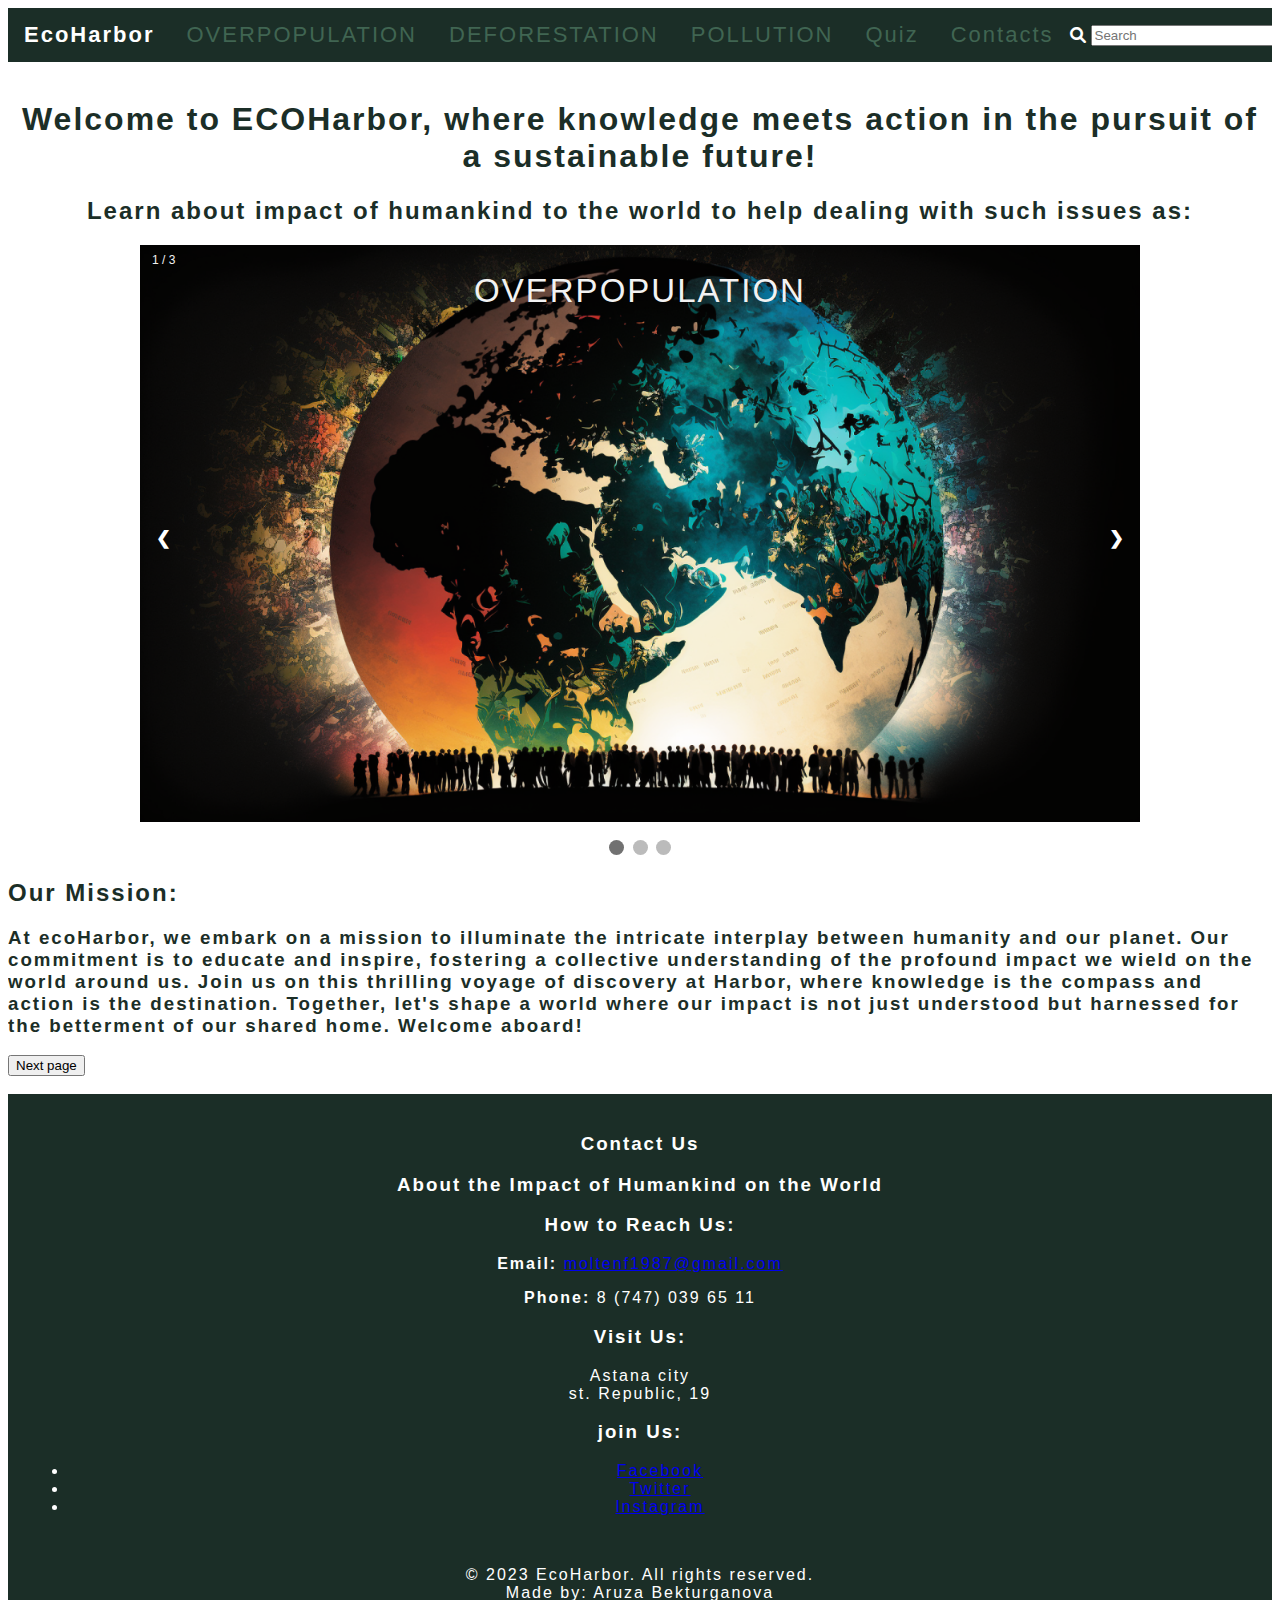
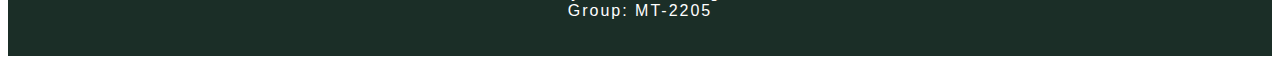
<file: index.html>
<!DOCTYPE html>
<html>
    <head>
        <meta name="viewport" content="width=device-width, initial-scale=1">
        <link rel="stylesheet" href="https://cdnjs.cloudflare.com/ajax/libs/font-awesome/4.7.0/css/font-awesome.min.css">
        <link href="https://fonts.cdnfonts.com/css/faith-hope" rel="stylesheet">
        <link href="https://cdn.jsdelivr.net/npm/bootstrap@5.1.3/dist/css/bootstrap.min.css" rel="stylesheet" integrity="sha384-1BmE4kWBq78iYhFldvKuhfTAU6auU8tT94WrHftjDbrCEXSU1oBoqyl2QvZ6jIW3" crossorigin="anonymous">
        <link rel="icon" href="img/favicon.png" type="image/x-icon">
        <link rel="stylesheet" href="https://cdnjs.cloudflare.com/ajax/libs/font-awesome/6.0.0/css/all.min.css" integrity="sha512-9usAa10IRO0HhonpyAIVpjrylPvoDwiPUiKdWk5t3PyolY1cOd4DSE0Ga+ri4AuTroPR5aQvXU9xC6qOPnzFeg==" crossorigin="anonymous" referrerpolicy="no-referrer" />  
        <link rel="stylesheet" href="style.css">
        <title>ECOHARBOR</title>
      </head>
      
<body style="background-color:white;">
      

    <div class="navbar" id="myNavbar">
        <a href="index.html" class="boldlink">EcoHarbor</a>
        <a href="page1.html" class="highlight-link">OVERPOPULATION</a>
        <a href="page2.html" class="highlight-link">DEFORESTATION</a>
        <a href="page3.html" class="highlight-link">POLLUTION</a>
        <a href="quiz.html" class="highlight-link">Quiz</a>
        <a href="contacts.html" class="highlight-link">Contacts</a>
        <div class="search-bar" ><i class="fas fa-search" style="color: white;"></i>
       <input class="input-text" type="text" name="search-bar" placeholder="Search">
  </div>
      </div>
      <a href="javascript:void(0);" class="icon" onclick="myFunction()">
        <i class="fa fa-bars" style="color: rgb(27, 46, 39);"></i>
      </a>
<br>
<div class="container">
<h1>Welcome to ECOHarbor, where knowledge meets action in the pursuit of a sustainable future!</h1>
<h2 style = "text-align: center;">Learn about impact of humankind to the world to help dealing with such issues as: </h2></div>
<div class="slideshow-container">

    <div class="mySlides" id="ppp">
      <div class="numbertext">1 / 3</div>
      <img src="img/img1.png" style="width:100%">
      <div class="text">OVERPOPULATION</div>
    </div>
    
    <div class="mySlides" id="ppp2">
      <div class="numbertext">2 / 3</div>
      <img src="img/img2.jpg" style="width:100%">
      <div class="text">DEFORESTATION</div>
    </div>
    
    <div class="mySlides" id="ppp3">
      <div class="numbertext">3 / 3</div>
      <img src="img/img3.jpg" style="width:100%">
      <div class="text">POLLUTION</div>
    </div>
    
    <a class="prev" onclick="plusSlides(-1)">❮</a>
    <a class="next" onclick="plusSlides(1)">❯</a>
    
    </div>
    <br>
    
    <div style="text-align:center">
      <span class="dot" onclick="currentSlide(1)"></span> 
      <span class="dot" onclick="currentSlide(2)"></span> 
      <span class="dot" onclick="currentSlide(3)"></span> 
    </div>
    <div class="container">
    <h2>Our Mission:</h2>
<h3> At ecoHarbor, we embark on a mission to illuminate the intricate interplay between humanity and our planet. Our commitment is to educate and inspire, fostering a collective understanding of the profound impact we wield on the world around us.
    
    Join us on this thrilling voyage of discovery at Harbor, where knowledge is the compass and action is the destination. Together, let's shape a world where our impact is not just understood but harnessed for the betterment of our shared home. Welcome aboard!</h3>
</div>

<div class="d-flex justify-content-end mx-5">
  <button type="button" class="btn btn-outline-success" onclick="nextPage()">Next page</button>
</div><br>

<div class="footer">
  <div class="row">
    <div class="col-md-3">
      <header>
        <h3 style="color: white;">Contact Us</h3>
        <h3 style="color: white;">About the Impact of Humankind on the World</h3>
      </header>
    </div>
    <div class="col-md-3">
      <section id="contact-info">
        <h3 style="color: white;">How to Reach Us:</h3>
        <p><strong style="color: white;">Email:</strong> <a href="mailto:moltenf1987@gmail.com">moltenf1987@gmail.com</a></p>
        <p><strong style="color: white;">Phone:</strong> <span style="color: white;">8 (747) 039 65 11</span></p>
    </section>
    </div>
    <div class="col-md-3">
      <section id="visit-us">
        <h3 style="color: white;">Visit Us:</h3>
        <p style="color: white;">Astana city<br>st. Republic, 19</p>
      </section>
    </div>
    <div class="col-md-3">
      <section id="connect-with-us">
        <h3 style="color: white;">join Us:</h3>
        <ul>
          <li><a href="https://www.facebook.com/ecoharbor" target="_blank" rel="noopener noreferrer">Facebook</a></li>
          <li><a href="https://twitter.com/ecoharbor" target="_blank" rel="noopener noreferrer">Twitter</a></li>
          <li><a href="https://www.instagram.com/ecoharbor" target="_blank" rel="noopener noreferrer">Instagram</a></li>
        </ul>
      </section>
      <section id="join-us">
      </section>
      </div>
    </div>  <br>
    <p class = "f">&copy; 2023 EcoHarbor. All rights reserved.<br>Made by: Aruza Bekturganova<br>Group: MT-2205</p>

</div>
<script>
  ppp.addEventListener('click', function() {
            window.open('img/img1.png', '_blank');
        });
        ppp2.addEventListener('click', function() {
            window.open('img/img2.jpg', '_blank');
        });
        ppp3.addEventListener('click', function() {
            window.open('img/img3.jpg', '_blank');
        });
    let slideIndex = 1;

    function plusSlides(n) {
        showSlides(slideIndex += n);
    }

    function currentSlide(n) {
        showSlides(slideIndex = n);
    }

    function showSlides(n) {
        let i;
        let slides = document.getElementsByClassName("mySlides");
        let dots = document.getElementsByClassName("dot");
        if (n > slides.length) {slideIndex = 1}    
        if (n < 1) {slideIndex = slides.length}

        for (i = 0; i < slides.length; i++) {
            slides[i].style.display = "none";  
        }

        slides[slideIndex-1].style.display = "block";  

        for (i = 0; i < dots.length; i++) {
            dots[i].className = dots[i].className.replace(" active", "");
        }
        dots[slideIndex-1].className += " active";
    }

    function myFunction() {
      var x = document.getElementById("myNavbar");
      if (x.className === "navbar") {
        x.className += " responsive";
      } else {
        x.className = "navbar";
      }
    }

    window.addEventListener('load', function () {
      showSlides(slideIndex);
    });

    function nextPage() {
    window.location.href = 'page1.html';
  }
</script>
</body>
</html>
</file>
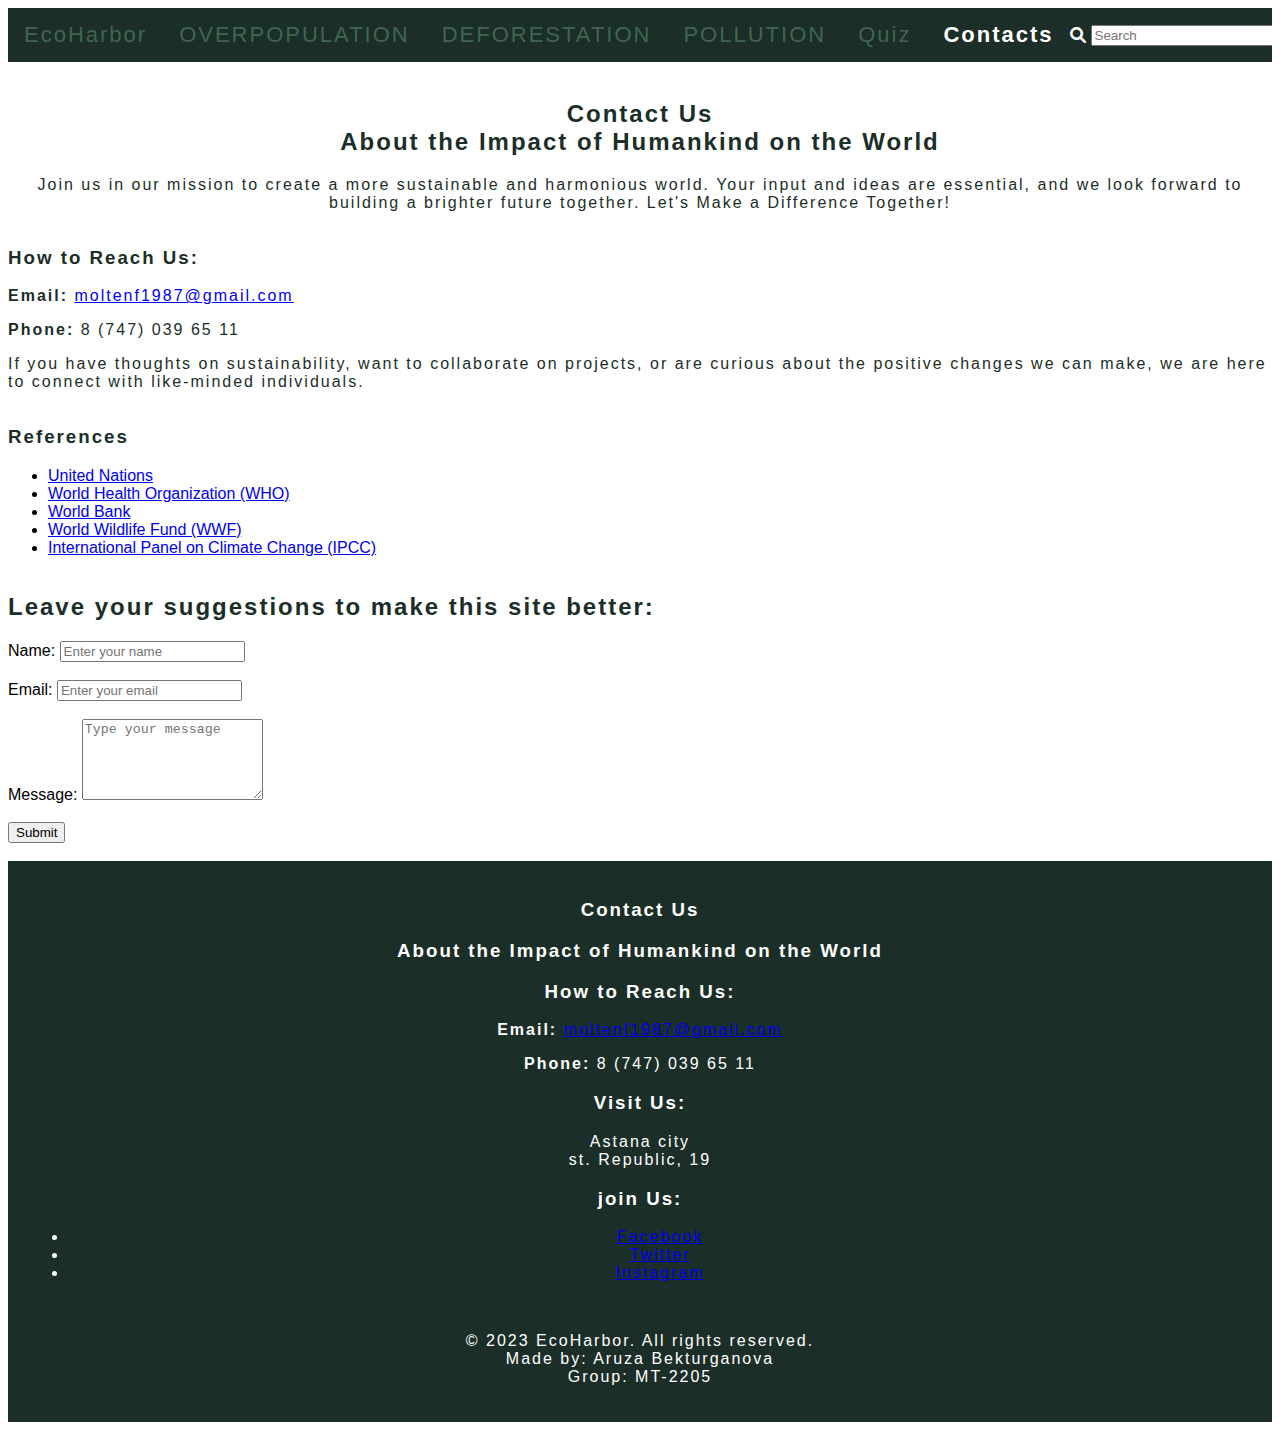
<file: contacts.html>
<!DOCTYPE html>
<html>
<head>
    <meta name="viewport" content="width=device-width, initial-scale=1">
    <link rel="stylesheet" href="https://cdnjs.cloudflare.com/ajax/libs/font-awesome/4.7.0/css/font-awesome.min.css">
    <link href="https://fonts.cdnfonts.com/css/faith-hope" rel="stylesheet">
    <link href="https://cdn.jsdelivr.net/npm/bootstrap@5.1.3/dist/css/bootstrap.min.css" rel="stylesheet" integrity="sha384-1BmE4kWBq78iYhFldvKuhfTAU6auU8tT94WrHftjDbrCEXSU1oBoqyl2QvZ6jIW3" crossorigin="anonymous">
    <link rel="icon" href="img/favicon.png" type="image/x-icon">
    <link rel="stylesheet" href="https://cdnjs.cloudflare.com/ajax/libs/font-awesome/6.0.0/css/all.min.css" integrity="sha512-9usAa10IRO0HhonpyAIVpjrylPvoDwiPUiKdWk5t3PyolY1cOd4DSE0Ga+ri4AuTroPR5aQvXU9xC6qOPnzFeg==" crossorigin="anonymous" referrerpolicy="no-referrer" />  
    <link rel="stylesheet" href="style.css">
    <title>ABOUT</title>
  </head>
<body style="background-color:white;">

    <div class="navbar" id="myNavbar">
        <a href="index.html" class="highlight-link">EcoHarbor</a>
        <a href="page1.html" class="highlight-link">OVERPOPULATION</a>
        <a href="page2.html" class="highlight-link">DEFORESTATION</a>
        <a href="page3.html" class="highlight-link">POLLUTION</a>
        <a href="quiz.html" class="highlight-link">Quiz</a>
        <a href="contacts.html" class="boldlink">Contacts</a>
        <div class="search-bar" ><i class="fas fa-search" style="color: white;"></i>
       <input class="input-text" type="text" name="search-bar" placeholder="Search">
  </div>
      </div>
      <a href="javascript:void(0);" class="icon" onclick="myFunction()">
        <i class="fa fa-bars" style="color: rgb(27, 46, 39);"></i>
      </a><br>
      <div class="container">
      <h2 style = "text-align: center;" id="animated-text">Contact Us<br>About the Impact of Humankind on the World</h2>
        <p style = "text-align: center;">Join us in our mission to create a more sustainable and harmonious world. Your input and ideas are essential, and
            we look forward to building a brighter future together. Let's Make a Difference Together!</p>
    </div></div>
  
    <div class="container">
      <section id="contact-info">
        <h3>How to Reach Us:</h3>
        <p><strong>Email:</strong> <a id="myElement" href="moltenf1987@gmail.com">moltenf1987@gmail.com</a></p>
        <p><strong>Phone:</strong> <span>8 (747) 039 65 11</span></p>
        <p>If you have thoughts on sustainability, want to collaborate on projects, or are curious about the positive
          changes we can make, we are here to connect with like-minded individuals.</p>
      </section>
    </div>
  
    <div class="container">
      <section id="references">
        <h3>References</h3>
        <ul>
          <li><a id="myElement2" href="https://www.un.org/" target="_blank" rel="noopener noreferrer">United Nations</a></li>
          <li><a id="myElement3" href="https://www.who.int/" target="_blank" rel="noopener noreferrer">World Health Organization (WHO)</a></li>
          <li><a id="myElement4" href="https://www.worldbank.org/" target="_blank" rel="noopener noreferrer">World Bank</a></li>
          <li><a id="myElement5" href="https://www.worldwildlife.org/" target="_blank" rel="noopener noreferrer">World Wildlife Fund (WWF)</a></li>
          <li><a id="myElement6" href="https://www.ipcc.ch/" target="_blank" rel="noopener noreferrer">International Panel on Climate Change (IPCC)</a></li>
        </ul>
      </section>
    </div>
<div class="container mt-5">
    <h2>Leave your suggestions to make this site better:</h2>
    <form>
      <div class="form-group">
        <label for="name">Name:</label>
        <input type="text" class="form-control" id="name" placeholder="Enter your name" required>
      </div><br>
      <div class="form-group">
        <label for="email">Email:</label>
        <input type="email" class="form-control" id="email" placeholder="Enter your email" required>
      </div><br>
      <div class="form-group">
        <label for="message">Message:</label>
        <textarea class="form-control" id="message" rows="5" placeholder="Type your message" required></textarea>
      </div><br>
      <button type="submit" class="btn btn-primary">Submit</button>
    </form>
  </div><br>
  
  <script src="https://code.jquery.com/jquery-3.2.1.slim.min.js"></script>
  <script src="https://cdnjs.cloudflare.com/ajax/libs/popper.js/1.12.9/umd/popper.min.js"></script>
  <script src="https://maxcdn.bootstrapcdn.com/bootstrap/4.0.0/js/bootstrap.min.js"></script>
  
  <div class="footer">
    <div class="row">
      <div class="col-md-3">
        <header>
          <h3 style="color: white;">Contact Us</h3>
          <h3 style="color: white;">About the Impact of Humankind on the World</h3>
        </header>
      </div>
      <div class="col-md-3">
        <section id="contact-info">
          <h3 style="color: white;">How to Reach Us:</h3>
          <p><strong style="color: white;">Email:</strong> <a href="mailto:moltenf1987@gmail.com">moltenf1987@gmail.com</a></p>
          <p><strong style="color: white;">Phone:</strong> <span style="color: white;">8 (747) 039 65 11</span></p>
      </section>
      </div>
      <div class="col-md-3">
        <section id="visit-us">
          <h3 style="color: white;">Visit Us:</h3>
          <p style="color: white;">Astana city<br>st. Republic, 19</p>        </section>
      </div>
      <div class="col-md-3">
        <section id="connect-with-us">
          <h3 style="color: white;">join Us:</h3>
          <ul>
            <li><a href="https://www.facebook.com/ecoharbor" target="_blank" rel="noopener noreferrer">Facebook</a></li>
            <li><a href="https://twitter.com/ecoharbor" target="_blank" rel="noopener noreferrer">Twitter</a></li>
            <li><a href="https://www.instagram.com/ecoharbor" target="_blank" rel="noopener noreferrer">Instagram</a></li>
          </ul>
        </section>
        <section id="join-us">
        </section>
        </div>
      </div>  <br>
      <p class = "f">&copy; 2023 EcoHarbor. All rights reserved.<br>Made by: Aruza Bekturganova<br>Group: MT-2205</p>
  
  </div>
  <script>
    myElement.addEventListener('mouseover', function() {
            myElement.style.backgroundColor = 'lightgreen';
        });
        myElement.addEventListener('mouseout', function() {
            myElement.style.backgroundColor = 'white';
        });
        myElement2.addEventListener('mouseover', function() {
            myElement2.style.backgroundColor = 'lightgreen';
        });
        myElement2.addEventListener('mouseout', function() {
            myElement2.style.backgroundColor = 'white';
        });
        myElement3.addEventListener('mouseover', function() {
            myElement3.style.backgroundColor = 'lightgreen';
        });
        myElement3.addEventListener('mouseout', function() {
            myElement3.style.backgroundColor = 'white';
        });
        myElement4.addEventListener('mouseover', function() {
            myElement4.style.backgroundColor = 'lightgreen';
        });
        myElement4.addEventListener('mouseout', function() {
            myElement4.style.backgroundColor = 'white';
        });
        myElement5.addEventListener('mouseover', function() {
            myElement5.style.backgroundColor = 'lightgreen';
        });
        myElement5.addEventListener('mouseout', function() {
            myElement5.style.backgroundColor = 'white';
        });
        myElement6.addEventListener('mouseover', function() {
            myElement6.style.backgroundColor = 'lightgreen';
        });
        myElement6.addEventListener('mouseout', function() {
            myElement6.style.backgroundColor = 'white';
        });

  document.addEventListener("DOMContentLoaded", function() {
    var animatedText = document.getElementById("animated-text");

    function startAnimation() {
      animatedText.classList.add("jumpy");
    }

    setTimeout(startAnimation, 1000);
  });
  function myFunction() {
    var x = document.getElementById("myNavbar");
    if (x.className === "navbar") {
        x.className += " responsive";
        console.log("Responsive class added");
    } else {
        x.className = "navbar";
        console.log("Responsive class removed");
    }
}</script>
</body>
</html>
</file>
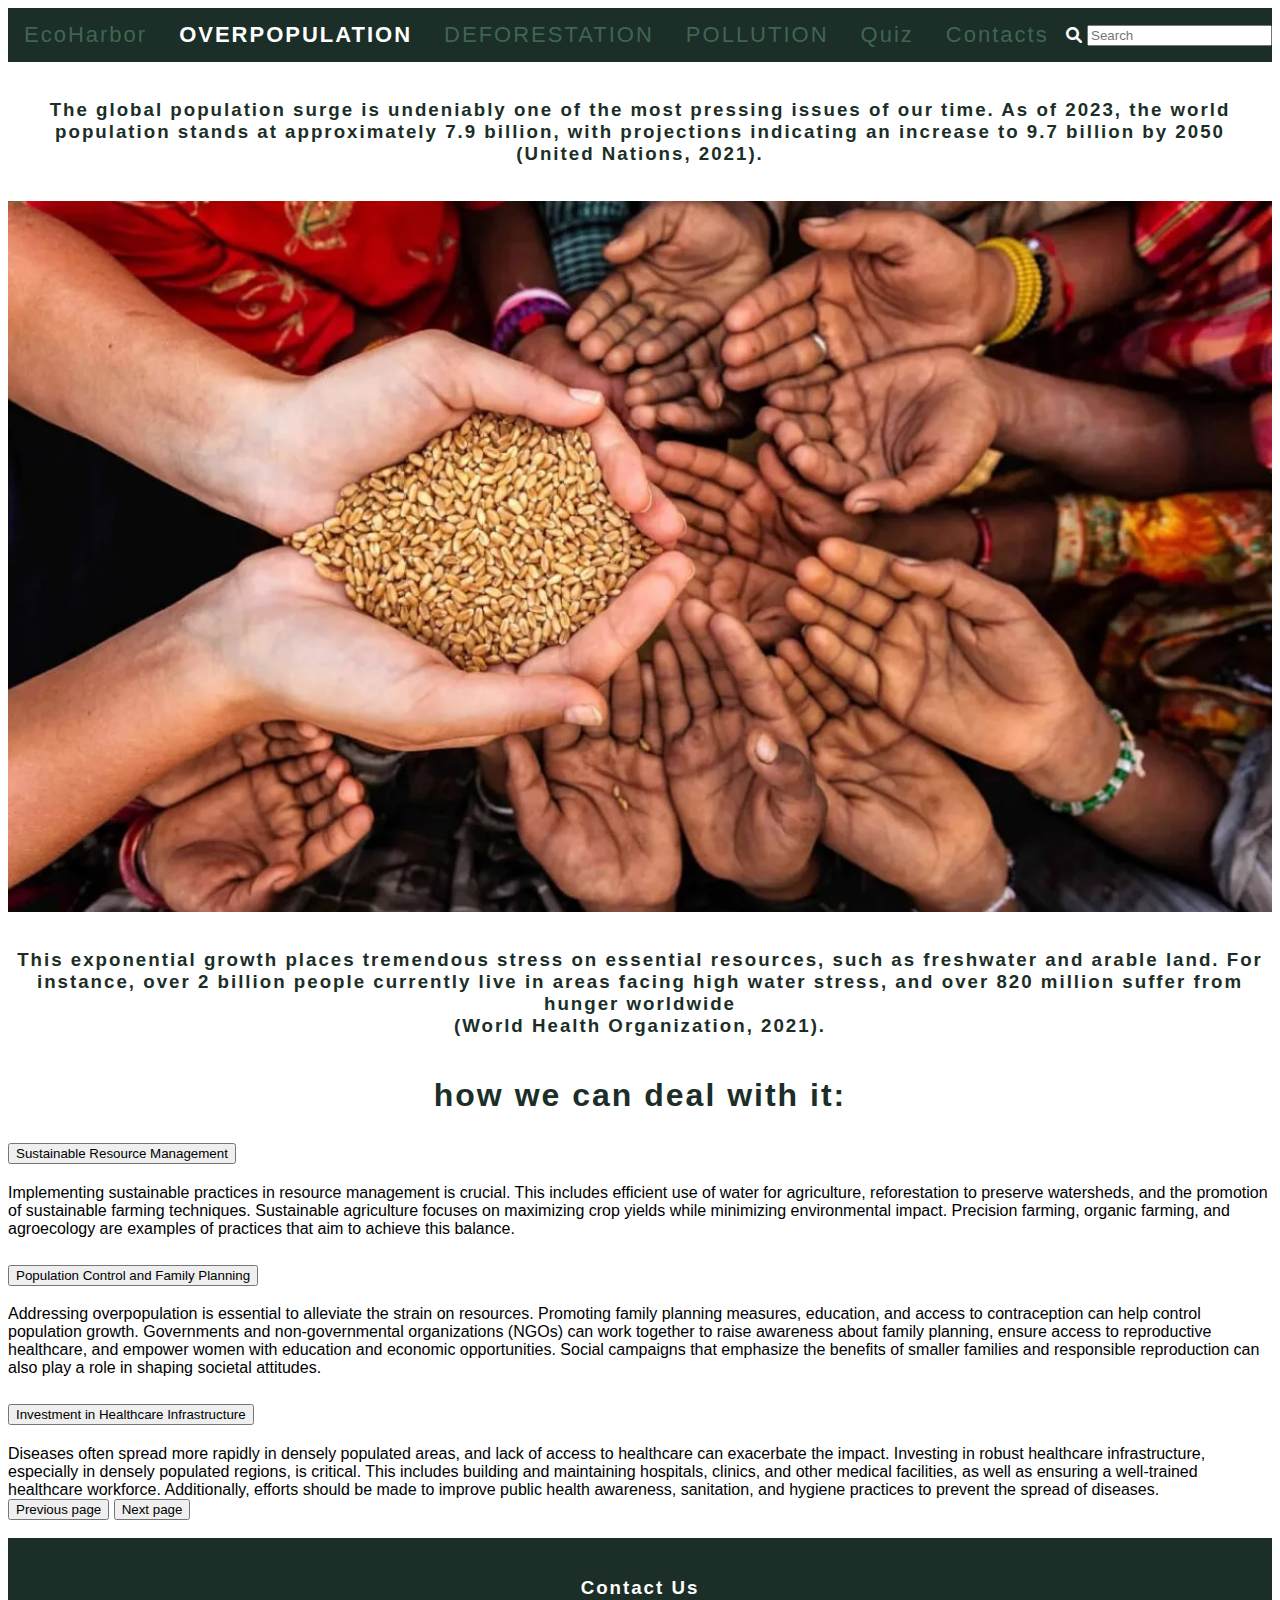
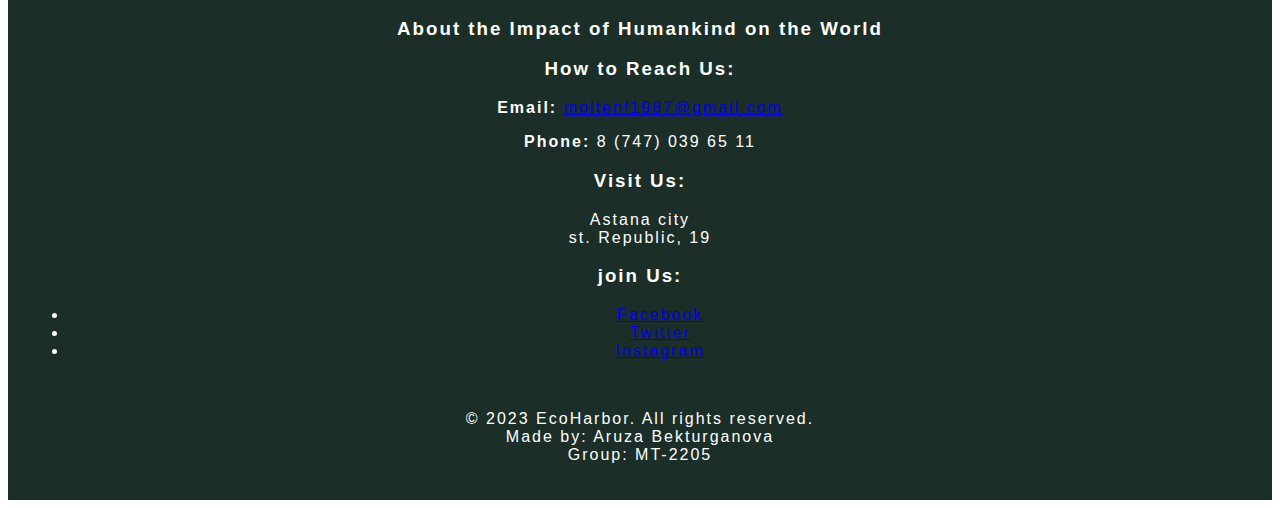
<file: page1.html>
<!DOCTYPE html>
<html>
<head>
    <meta name="viewport" content="width=device-width, initial-scale=1">
    <link rel="stylesheet" href="https://cdnjs.cloudflare.com/ajax/libs/font-awesome/4.7.0/css/font-awesome.min.css">
    <link href="https://fonts.cdnfonts.com/css/faith-hope" rel="stylesheet">
    <link href="https://cdn.jsdelivr.net/npm/bootstrap@5.1.3/dist/css/bootstrap.min.css" rel="stylesheet" integrity="sha384-1BmE4kWBq78iYhFldvKuhfTAU6auU8tT94WrHftjDbrCEXSU1oBoqyl2QvZ6jIW3" crossorigin="anonymous">
    <link rel="icon" href="img/favicon.png" type="image/x-icon">
    <link rel="stylesheet" href="https://cdnjs.cloudflare.com/ajax/libs/font-awesome/6.0.0/css/all.min.css" integrity="sha512-9usAa10IRO0HhonpyAIVpjrylPvoDwiPUiKdWk5t3PyolY1cOd4DSE0Ga+ri4AuTroPR5aQvXU9xC6qOPnzFeg==" crossorigin="anonymous" referrerpolicy="no-referrer" />  
    <link rel="stylesheet" href="style.css">
    <title>OVERPOPULATION</title>
  </head>
<body style="background-color:white;">

    <div class="navbar" id="myNavbar">
        <a href="index.html" class="highlight-link">EcoHarbor</a>
        <a href="page1.html" class="boldlink">OVERPOPULATION</a>
        <a href="page2.html" class="highlight-link">DEFORESTATION</a>
        <a href="page3.html" class="highlight-link">POLLUTION</a>
        <a href="quiz.html" class="highlight-link">Quiz</a>
        <a href="contacts.html" class="highlight-link">Contacts</a>
        <div class="search-bar" ><i class="fas fa-search" style="color: white;"></i>
       <input class="input-text" type="text" name="search-bar" placeholder="Search">
  </div>
      </div>
      <a href="javascript:void(0);" class="icon" onclick="myFunction()">
        <i class="fa fa-bars" style="color: rgb(27, 46, 39);"></i>
      </a>
<br>
      <div class = "container"><h3 style = "text-align: center;">The global population surge is undeniably one of the most pressing issues of our time. As of 2023, the world population stands at approximately 7.9 billion, with projections indicating an increase to 9.7 billion by 2050<br>(United Nations, 2021).</h3>
        <br><img src = "img/hunger.jpg"><br>
    <h3 style = "text-align: center;">This exponential growth places tremendous stress on essential resources, such as freshwater and arable land. For instance, over 2 billion people currently live in areas facing high water stress, and over 820 million suffer from hunger worldwide<br>(World Health Organization, 2021).<br></h3>
    </div>

    <h1 style = "text-align: center;">how we can deal with it:</h1>
    <div class="accordion" id="accordionExample">

      <div class="accordion-item">
        <h2 class="accordion-header" id="headingOne">
          <button class="accordion-button" type="button" data-bs-toggle="collapse" data-bs-target="#collapseOne" aria-expanded="true" aria-controls="collapseOne">
            Sustainable Resource Management
          </button>
        </h2>
        <div id="collapseOne" class="accordion-collapse collapse show" aria-labelledby="headingOne" data-bs-parent="#accordionExample">
          <div class="accordion-body">
            Implementing sustainable practices in resource management is crucial. This includes efficient use of water for agriculture, reforestation to preserve watersheds, and the promotion of sustainable farming techniques. Sustainable agriculture focuses on maximizing crop yields while minimizing environmental impact. Precision farming, organic farming, and agroecology are examples of practices that aim to achieve this balance.
          </div>
        </div>
      </div>
    
      <div class="accordion-item">
        <h2 class="accordion-header" id="headingTwo">
          <button class="accordion-button collapsed" type="button" data-bs-toggle="collapse" data-bs-target="#collapseTwo" aria-expanded="false" aria-controls="collapseTwo">
            Population Control and Family Planning
          </button>
        </h2>
        <div id="collapseTwo" class="accordion-collapse collapse" aria-labelledby="headingTwo" data-bs-parent="#accordionExample">
          <div class="accordion-body">
            Addressing overpopulation is essential to alleviate the strain on resources. Promoting family planning measures, education, and access to contraception can help control population growth. Governments and non-governmental organizations (NGOs) can work together to raise awareness about family planning, ensure access to reproductive healthcare, and empower women with education and economic opportunities. Social campaigns that emphasize the benefits of smaller families and responsible reproduction can also play a role in shaping societal attitudes.
          </div>
        </div>
      </div>
    
      <div class="accordion-item">
        <h2 class="accordion-header" id="headingThree">
          <button class="accordion-button collapsed" type="button" data-bs-toggle="collapse" data-bs-target="#collapseThree" aria-expanded="false" aria-controls="collapseThree">
            Investment in Healthcare Infrastructure
          </button>
        </h2>
        <div id="collapseThree" class="accordion-collapse collapse" aria-labelledby="headingThree" data-bs-parent="#accordionExample">
          <div class="accordion-body">
            Diseases often spread more rapidly in densely populated areas, and lack of access to healthcare can exacerbate the impact. Investing in robust healthcare infrastructure, especially in densely populated regions, is critical. This includes building and maintaining hospitals, clinics, and other medical facilities, as well as ensuring a well-trained healthcare workforce. Additionally, efforts should be made to improve public health awareness, sanitation, and hygiene practices to prevent the spread of diseases.
          </div>
        </div>
      </div>
    
    </div>
    

    <div class="d-flex justify-content-between mx-5">
      <button type="button" class="btn btn-outline-success" onclick="nextPage()">Previous page</button>
      <button type="button" class="btn btn-outline-success" onclick="prevPage()">Next page</button>
  </div><br>

       <div class="footer">
        <div class="row">
          <div class="col-md-3">
            <header>
              <h3 style="color: white;">Contact Us</h3>
              <h3 style="color: white;">About the Impact of Humankind on the World</h3>
            </header>
          </div>
          <div class="col-md-3">
            <section id="contact-info">
              <h3 style="color: white;">How to Reach Us:</h3>
              <p><strong style="color: white;">Email:</strong> <a href="mailto:moltenf1987@gmail.com">moltenf1987@gmail.com</a></p>
              <p><strong style="color: white;">Phone:</strong> <span style="color: white;">8 (747) 039 65 11</span></p>
          </section>
          </div>
          <div class="col-md-3">
            <section id="visit-us">
              <h3 style="color: white;">Visit Us:</h3>
              <p style="color: white;">Astana city<br>st. Republic, 19</p>
            </section>
          </div>
          <div class="col-md-3">
            <section id="connect-with-us">
              <h3 style="color: white;">join Us:</h3>
              <ul>
                <li><a href="https://www.facebook.com/ecoharbor" target="_blank" rel="noopener noreferrer">Facebook</a></li>
                <li><a href="https://twitter.com/ecoharbor" target="_blank" rel="noopener noreferrer">Twitter</a></li>
                <li><a href="https://www.instagram.com/ecoharbor" target="_blank" rel="noopener noreferrer">Instagram</a></li>
              </ul>
            </section>
            <section id="join-us">
            </section>
            </div>
          </div>  <br>
          <p class = "f">&copy; 2023 EcoHarbor. All rights reserved.<br>Made by: Aruza Bekturganova<br>Group: MT-2205</p>
      
      </div>
      <script src="https://cdn.jsdelivr.net/npm/@popperjs/core@2.10.2/dist/umd/popper.min.js"></script>
<script src="https://cdn.jsdelivr.net/npm/bootstrap@5.0.0/dist/js/bootstrap.min.js"></script>

      <script>function myFunction() {
        var x = document.getElementById("myNavbar");
        if (x.className === "navbar") {
            x.className += " responsive";
            console.log("Responsive class added");
        } else {
            x.className = "navbar";
            console.log("Responsive class removed");
        }
    }
    
  
  function nextPage() {
    window.location.href = 'index.html';
  }
  function prevPage() {
    window.location.href = 'page2.html';
  }
  
</script>
</script>
</body>
</html>
</file>
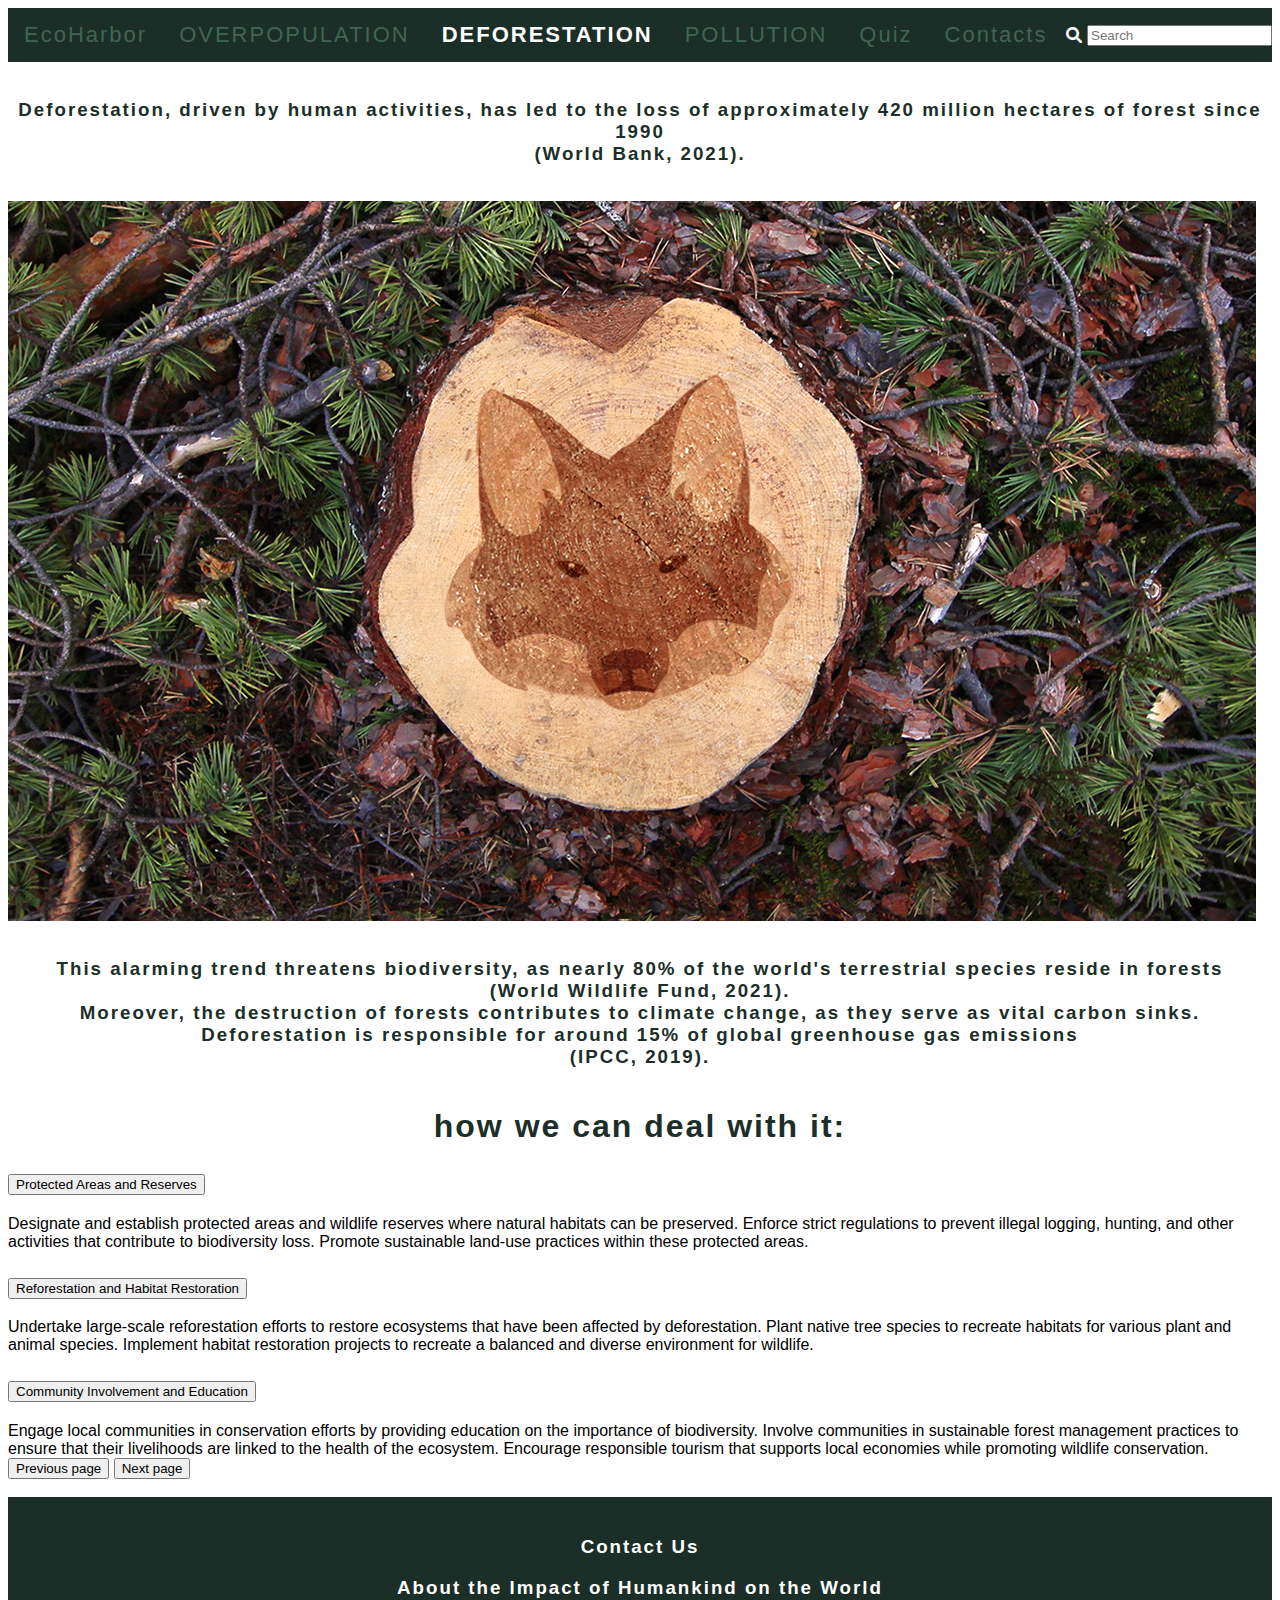
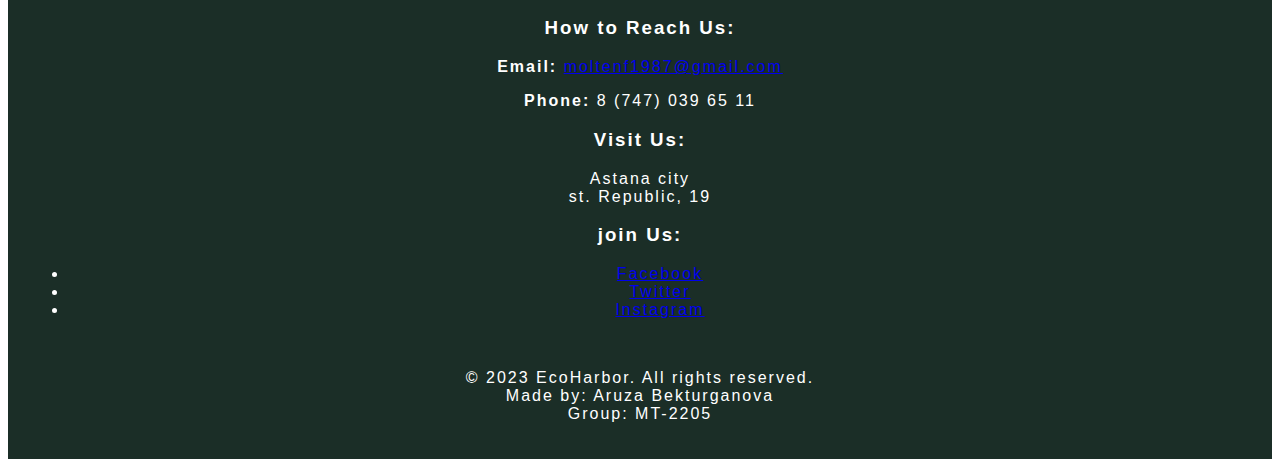
<file: page2.html>
<!DOCTYPE html>
<html>
<head>
    <meta name="viewport" content="width=device-width, initial-scale=1">
    <link rel="stylesheet" href="https://cdnjs.cloudflare.com/ajax/libs/font-awesome/4.7.0/css/font-awesome.min.css">
    <link href="https://fonts.cdnfonts.com/css/faith-hope" rel="stylesheet">
    <link href="https://cdn.jsdelivr.net/npm/bootstrap@5.1.3/dist/css/bootstrap.min.css" rel="stylesheet" integrity="sha384-1BmE4kWBq78iYhFldvKuhfTAU6auU8tT94WrHftjDbrCEXSU1oBoqyl2QvZ6jIW3" crossorigin="anonymous">
    <link rel="icon" href="img/favicon.png" type="image/x-icon">
    <link rel="stylesheet" href="https://cdnjs.cloudflare.com/ajax/libs/font-awesome/6.0.0/css/all.min.css" integrity="sha512-9usAa10IRO0HhonpyAIVpjrylPvoDwiPUiKdWk5t3PyolY1cOd4DSE0Ga+ri4AuTroPR5aQvXU9xC6qOPnzFeg==" crossorigin="anonymous" referrerpolicy="no-referrer" />  
    <link rel="stylesheet" href="style.css">
    <title>DEFORESTATION</title>
  </head>
<body style="background-color:white;">

    <div class="navbar" id="myNavbar">
        <a href="index.html" class="highlight-link">EcoHarbor</a>
        <a href="page1.html" class="highlight-link">OVERPOPULATION</a>
        <a href="page2.html" class="boldlink">DEFORESTATION</a>
        <a href="page3.html" class="highlight-link">POLLUTION</a>
        <a href="quiz.html" class="highlight-link">Quiz</a>
        <a href="contacts.html" class="highlight-link">Contacts</a>
        <div class="search-bar" ><i class="fas fa-search" style="color: white;"></i>
       <input class="input-text" type="text" name="search-bar" placeholder="Search">
  </div>
      </div>
      <a href="javascript:void(0);" class="icon" onclick="myFunction()">
        <i class="fa fa-bars" style="color: rgb(27, 46, 39);"></i>
      </a>

      <br>
<div class = "container"><h3 style = "text-align: center;">Deforestation, driven by human activities, has led to the loss of approximately 420 million hectares of forest since 1990 <br>(World Bank, 2021).</h3>
  <br><img src = "img/forest.png"><br>
<h3 style = "text-align: center;">
    This alarming trend threatens biodiversity, as nearly 80% of the world's terrestrial species reside in forests <br>(World Wildlife Fund, 2021).
    <br>Moreover, the destruction of forests contributes to climate change, as they serve as vital carbon sinks. Deforestation is responsible for around 15% of global greenhouse gas emissions <br>(IPCC, 2019).
    <br></h3></div>
    <h1 style = "text-align: center;">how we can deal with it:</h1>


    <div class="accordion" id="accordionExample">

      <div class="accordion-item">
        <h2 class="accordion-header" id="headingOne">
          <button class="accordion-button" type="button" data-bs-toggle="collapse" data-bs-target="#collapseOne" aria-expanded="true" aria-controls="collapseOne">
            Protected Areas and Reserves
          </button>
        </h2>
        <div id="collapseOne" class="accordion-collapse collapse show" aria-labelledby="headingOne" data-bs-parent="#accordionExample">
          <div class="accordion-body">
            Designate and establish protected areas and wildlife reserves where natural habitats can be preserved. Enforce strict regulations to prevent illegal logging, hunting, and other activities that contribute to biodiversity loss. Promote sustainable land-use practices within these protected areas.
          </div>
        </div>
      </div>
    
      <div class="accordion-item">
        <h2 class="accordion-header" id="headingTwo">
          <button class="accordion-button collapsed" type="button" data-bs-toggle="collapse" data-bs-target="#collapseTwo" aria-expanded="false" aria-controls="collapseTwo">
            Reforestation and Habitat Restoration
          </button>
        </h2>
        <div id="collapseTwo" class="accordion-collapse collapse" aria-labelledby="headingTwo" data-bs-parent="#accordionExample">
          <div class="accordion-body">
            Undertake large-scale reforestation efforts to restore ecosystems that have been affected by deforestation. Plant native tree species to recreate habitats for various plant and animal species. Implement habitat restoration projects to recreate a balanced and diverse environment for wildlife.
          </div>
        </div>
      </div>
    
      <div class="accordion-item">
        <h2 class="accordion-header" id="headingThree">
          <button class="accordion-button collapsed" type="button" data-bs-toggle="collapse" data-bs-target="#collapseThree" aria-expanded="false" aria-controls="collapseThree">
            Community Involvement and Education
          </button>
        </h2>
        <div id="collapseThree" class="accordion-collapse collapse" aria-labelledby="headingThree" data-bs-parent="#accordionExample">
          <div class="accordion-body">
            Engage local communities in conservation efforts by providing education on the importance of biodiversity. Involve communities in sustainable forest management practices to ensure that their livelihoods are linked to the health of the ecosystem. Encourage responsible tourism that supports local economies while promoting wildlife conservation.
          </div>
        </div>
      </div>
    
    </div>
    
    <div class="d-flex justify-content-between mx-5">
      <button type="button" class="btn btn-outline-success" onclick="prevPage()">Previous page</button>
      <button type="button" class="btn btn-outline-success" onclick="nextPage()">Next page</button>
  </div><br>
  

  
    <div class="footer">
        <div class="row">
          <div class="col-md-3">
            <header>
              <h3 style="color: white;">Contact Us</h3>
              <h3 style="color: white;">About the Impact of Humankind on the World</h3>
            </header>
          </div>
          <div class="col-md-3">
            <section id="contact-info">
              <h3 style="color: white;">How to Reach Us:</h3>
              <p><strong style="color: white;">Email:</strong> <a href="mailto:moltenf1987@gmail.com">moltenf1987@gmail.com</a></p>
              <p><strong style="color: white;">Phone:</strong> <span style="color: white;">8 (747) 039 65 11</span></p>
          </section>
          </div>
          <div class="col-md-3">
            <section id="visit-us">
              <h3 style="color: white;">Visit Us:</h3>
              <p style="color: white;">Astana city<br>st. Republic, 19</p>            </section>
          </div>
          <div class="col-md-3">
            <section id="connect-with-us">
              <h3 style="color: white;">join Us:</h3>
              <ul>
                <li><a href="https://www.facebook.com/ecoharbor" target="_blank" rel="noopener noreferrer">Facebook</a></li>
                <li><a href="https://twitter.com/ecoharbor" target="_blank" rel="noopener noreferrer">Twitter</a></li>
                <li><a href="https://www.instagram.com/ecoharbor" target="_blank" rel="noopener noreferrer">Instagram</a></li>
              </ul>
            </section>
            <section id="join-us">
            </section>
            </div>
          </div>  <br>
          <p class = "f">&copy; 2023 EcoHarbor. All rights reserved.<br>Made by: Aruza Bekturganova<br>Group: MT-2205</p>
      
      </div>
      <script src="https://cdn.jsdelivr.net/npm/@popperjs/core@2.10.2/dist/umd/popper.min.js"></script>
      <script src="https://cdn.jsdelivr.net/npm/bootstrap@5.0.0/dist/js/bootstrap.min.js"></script>
      
      <script>function myFunction() {
        var x = document.getElementById("myNavbar");
        if (x.className === "navbar") {
            x.className += " responsive";
            console.log("Responsive class added");
        } else {
            x.className = "navbar";
            console.log("Responsive class removed");
        }
    }
    function nextPage() {
    window.location.href = 'page3.html';
  }
  function prevPage() {
    window.location.href = 'page1.html';
  }
    </script>
</body>
</html>
</file>
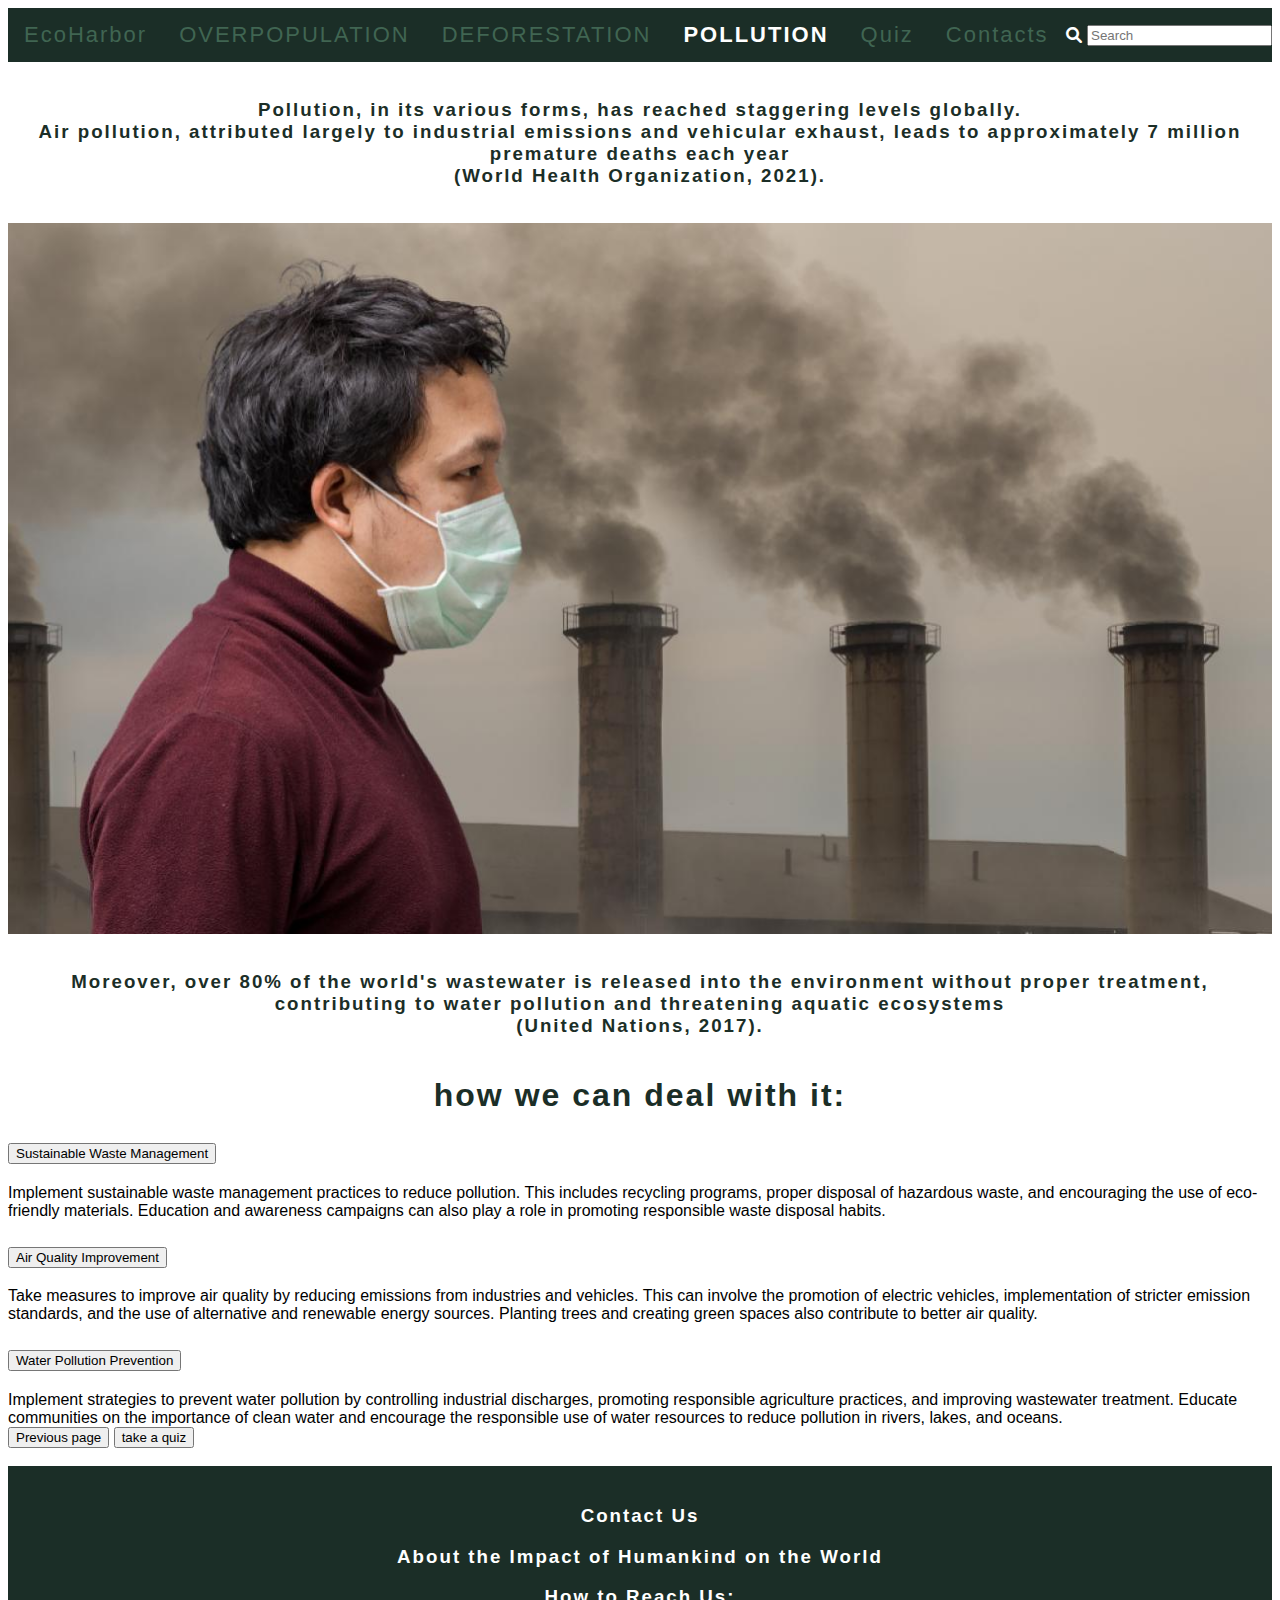
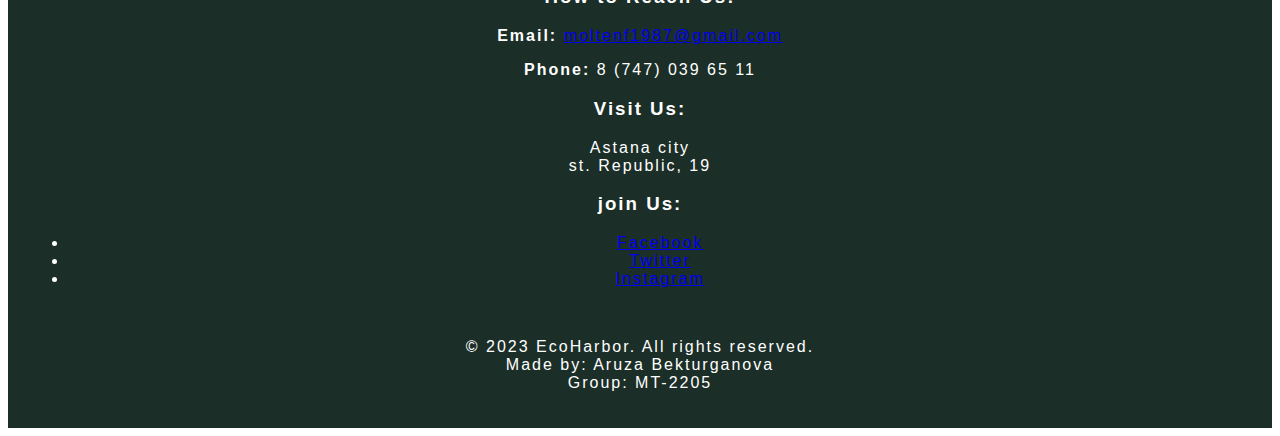
<file: page3.html>
<!DOCTYPE html>
<html>
<head>
    <meta name="viewport" content="width=device-width, initial-scale=1">
    <link rel="stylesheet" href="https://cdnjs.cloudflare.com/ajax/libs/font-awesome/4.7.0/css/font-awesome.min.css">
    <link href="https://fonts.cdnfonts.com/css/faith-hope" rel="stylesheet">
    <link href="https://cdn.jsdelivr.net/npm/bootstrap@5.1.3/dist/css/bootstrap.min.css" rel="stylesheet" integrity="sha384-1BmE4kWBq78iYhFldvKuhfTAU6auU8tT94WrHftjDbrCEXSU1oBoqyl2QvZ6jIW3" crossorigin="anonymous">
    <link rel="icon" href="img/favicon.png" type="image/x-icon">
    <link rel="stylesheet" href="https://cdnjs.cloudflare.com/ajax/libs/font-awesome/6.0.0/css/all.min.css" integrity="sha512-9usAa10IRO0HhonpyAIVpjrylPvoDwiPUiKdWk5t3PyolY1cOd4DSE0Ga+ri4AuTroPR5aQvXU9xC6qOPnzFeg==" crossorigin="anonymous" referrerpolicy="no-referrer" />  
    <link rel="stylesheet" href="style.css">
    <title>POLLUTION</title>
  </head>
<body style="background-color:white;">

    <div class="navbar" id="myNavbar">
        <a href="index.html" class="highlight-link">EcoHarbor</a>
        <a href="page1.html" class="highlight-link">OVERPOPULATION</a>
        <a href="page2.html" class="highlight-link">DEFORESTATION</a>
        <a href="page3.html" class="boldlink">POLLUTION</a>
        <a href="quiz.html" class="highlight-link">Quiz</a>
        <a href="contacts.html" class="highlight-link">Contacts</a>
        <div class="search-bar" ><i class="fas fa-search" style="color: white;"></i>
       <input class="input-text" type="text" name="search-bar" placeholder="Search">
  </div>
      </div>
      <a href="javascript:void(0);" class="icon" onclick="myFunction()">
        <i class="fa fa-bars" style="color: rgb(27, 46, 39);"></i>
      </a>

      <br>
<div class = "container"><h3 style = "text-align: center;">Pollution, in its various forms, has reached staggering levels globally.
    <br>Air pollution, attributed largely to industrial emissions and vehicular exhaust, leads to approximately 7 million premature deaths each year <br>(World Health Organization, 2021).</h3>
    <br><img src = "img/cough.jpg"><br>
    <h3 style = "text-align: center;">Moreover, over 80% of the world's wastewater is released into the environment without proper treatment, contributing to water pollution and threatening aquatic ecosystems <br>(United Nations, 2017).
</h3></div>

<h1 style = "text-align: center;">how we can deal with it:</h1>

<div class="accordion" id="accordionExample">

  <div class="accordion-item">
    <h2 class="accordion-header" id="headingOne">
      <button class="accordion-button" type="button" data-bs-toggle="collapse" data-bs-target="#collapseOne" aria-expanded="true" aria-controls="collapseOne">
        Sustainable Waste Management
      </button>
    </h2>
    <div id="collapseOne" class="accordion-collapse collapse show" aria-labelledby="headingOne" data-bs-parent="#accordionExample">
      <div class="accordion-body">
        Implement sustainable waste management practices to reduce pollution. This includes recycling programs, proper disposal of hazardous waste, and encouraging the use of eco-friendly materials. Education and awareness campaigns can also play a role in promoting responsible waste disposal habits.
      </div>
    </div>
  </div>
  <div class="accordion-item">
    <h2 class="accordion-header" id="headingTwo">
      <button class="accordion-button collapsed" type="button" data-bs-toggle="collapse" data-bs-target="#collapseTwo" aria-expanded="false" aria-controls="collapseTwo">
        Air Quality Improvement
      </button>
    </h2>
    <div id="collapseTwo" class="accordion-collapse collapse" aria-labelledby="headingTwo" data-bs-parent="#accordionExample">
      <div class="accordion-body">
        Take measures to improve air quality by reducing emissions from industries and vehicles. This can involve the promotion of electric vehicles, implementation of stricter emission standards, and the use of alternative and renewable energy sources. Planting trees and creating green spaces also contribute to better air quality.
      </div>
    </div>
  </div>
  <div class="accordion-item">
    <h2 class="accordion-header" id="headingThree">
      <button class="accordion-button collapsed" type="button" data-bs-toggle="collapse" data-bs-target="#collapseThree" aria-expanded="false" aria-controls="collapseThree">
        Water Pollution Prevention
      </button>
    </h2>
    <div id="collapseThree" class="accordion-collapse collapse" aria-labelledby="headingThree" data-bs-parent="#accordionExample">
      <div class="accordion-body">
        Implement strategies to prevent water pollution by controlling industrial discharges, promoting responsible agriculture practices, and improving wastewater treatment. Educate communities on the importance of clean water and encourage the responsible use of water resources to reduce pollution in rivers, lakes, and oceans.
      </div>
    </div>
  </div>

</div>
<div class="d-flex justify-content-between mx-5">
  <button type="button" class="btn btn-outline-success" onclick="prevPage()">Previous page</button>
  <button type="button" class="btn btn-outline-success" onclick="nextPage()">take a quiz</button>
</div><br>

<div class="footer">
    <div class="row">
      <div class="col-md-3">
        <header>
          <h3 style="color: white;">Contact Us</h3>
          <h3 style="color: white;">About the Impact of Humankind on the World</h3>
        </header>
      </div>
      <div class="col-md-3">
        <section id="contact-info">
          <h3 style="color: white;">How to Reach Us:</h3>
          <p><strong style="color: white;">Email:</strong> <a href="mailto:moltenf1987@gmail.com">moltenf1987@gmail.com</a></p>
          <p><strong style="color: white;">Phone:</strong> <span style="color: white;">8 (747) 039 65 11</span></p>
      </section>
      </div>
      <div class="col-md-3">
        <section id="visit-us">
          <h3 style="color: white;">Visit Us:</h3>
          <p style="color: white;">Astana city<br>st. Republic, 19</p>        </section>
      </div>
      <div class="col-md-3">
        <section id="connect-with-us">
          <h3 style="color: white;">join Us:</h3>
          <ul>
            <li><a href="https://www.facebook.com/ecoharbor" target="_blank" rel="noopener noreferrer">Facebook</a></li>
            <li><a href="https://twitter.com/ecoharbor" target="_blank" rel="noopener noreferrer">Twitter</a></li>
            <li><a href="https://www.instagram.com/ecoharbor" target="_blank" rel="noopener noreferrer">Instagram</a></li>
          </ul>
        </section>
        <section id="join-us">
        </section>
        </div>
      </div>  <br>
      <p class = "f">&copy; 2023 EcoHarbor. All rights reserved.<br>Made by: Aruza Bekturganova<br>Group: MT-2205</p>
  
  </div>
  <script src="https://cdn.jsdelivr.net/npm/@popperjs/core@2.10.2/dist/umd/popper.min.js"></script>
  <script src="https://cdn.jsdelivr.net/npm/bootstrap@5.0.0/dist/js/bootstrap.min.js"></script>
  
  <script>function myFunction() {
    var x = document.getElementById("myNavbar");
    if (x.className === "navbar") {
        x.className += " responsive";
        console.log("Responsive class added");
    } else {
        x.className = "navbar";
        console.log("Responsive class removed");
    }
}
function nextPage() {
    window.location.href = 'quiz.html';
  }
  function prevPage() {
    window.location.href = 'page2.html';
  }
</script>
</body>
</html>
</file>
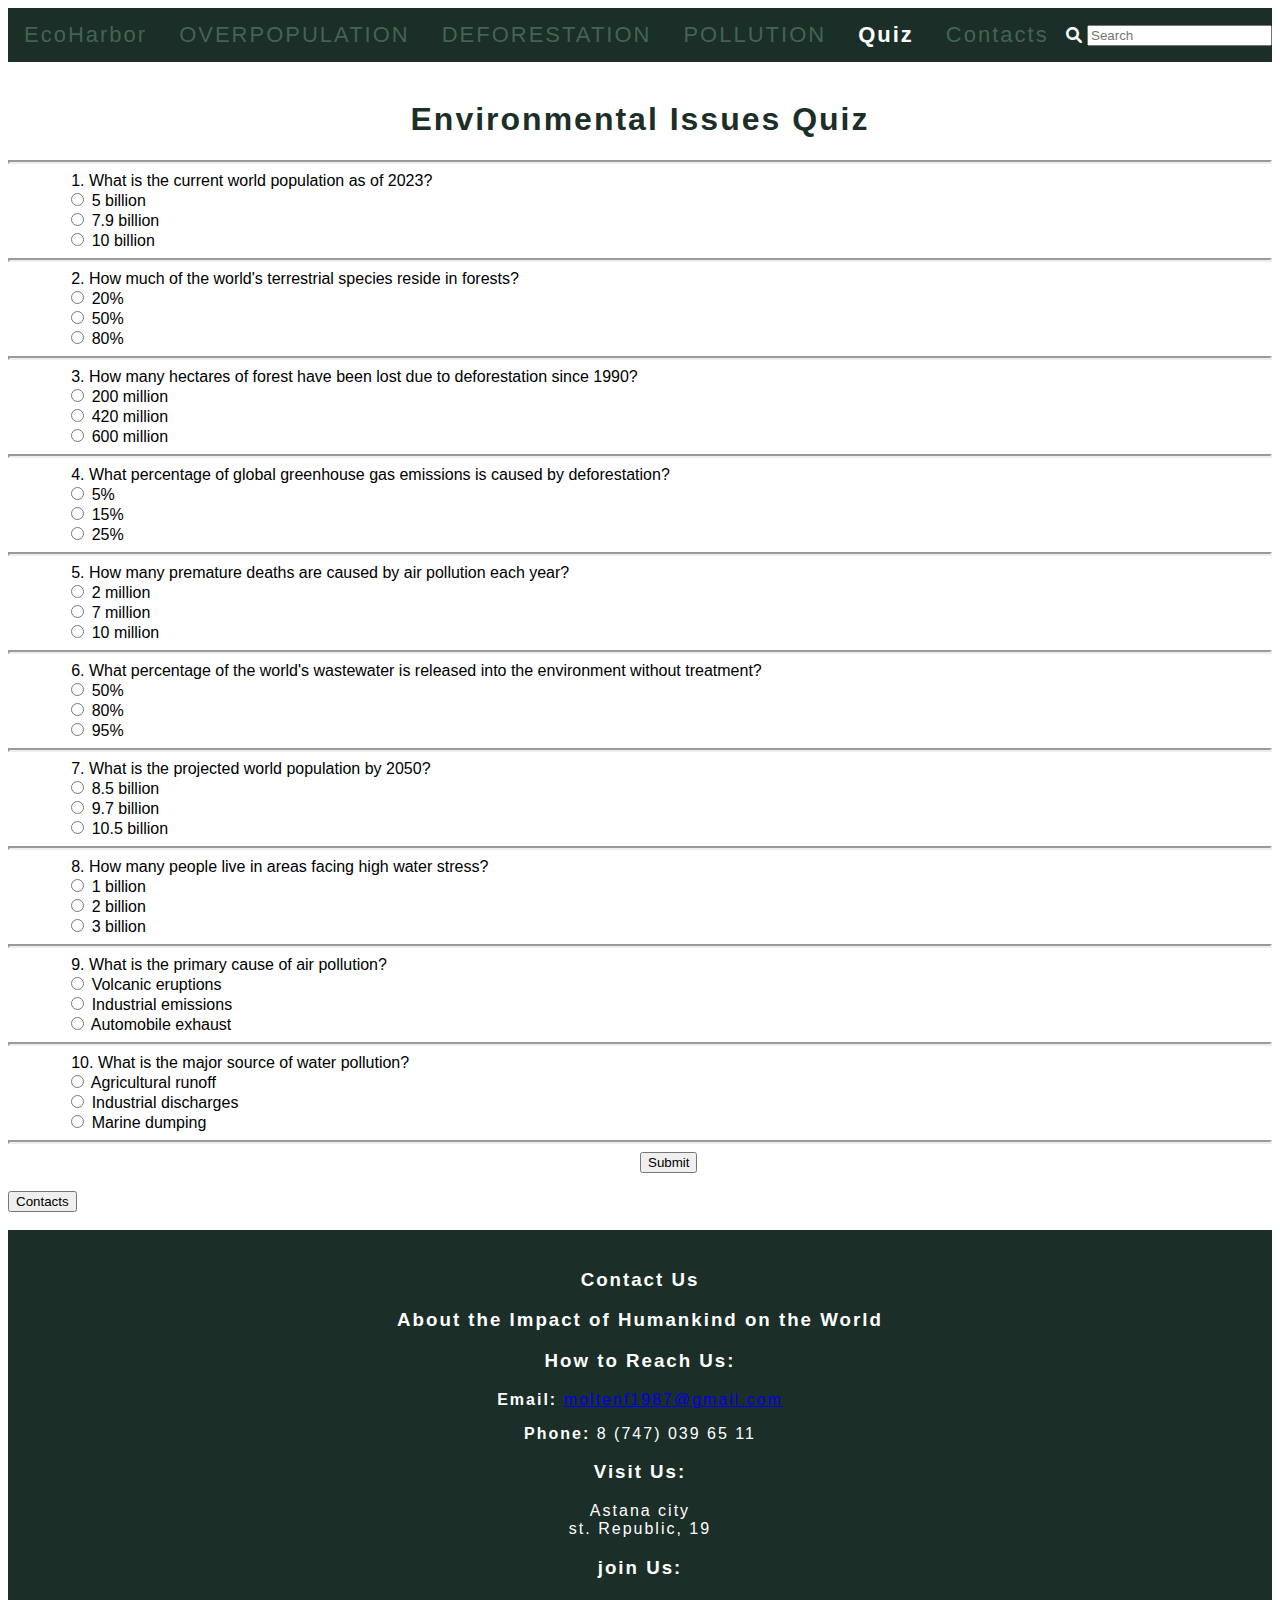
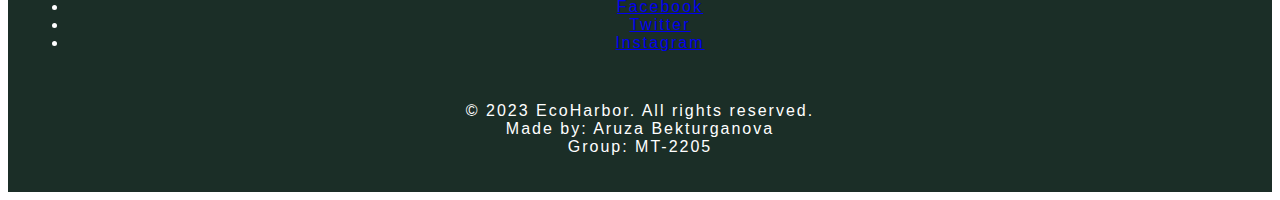
<file: quiz.html>
<!DOCTYPE html>
<html>
<head>
  <meta name="viewport" content="width=device-width, initial-scale=1">
  <link rel="stylesheet" href="https://cdnjs.cloudflare.com/ajax/libs/font-awesome/4.7.0/css/font-awesome.min.css">
  <link href="https://fonts.cdnfonts.com/css/faith-hope" rel="stylesheet">
  <link href="https://cdn.jsdelivr.net/npm/bootstrap@5.1.3/dist/css/bootstrap.min.css" rel="stylesheet" integrity="sha384-1BmE4kWBq78iYhFldvKuhfTAU6auU8tT94WrHftjDbrCEXSU1oBoqyl2QvZ6jIW3" crossorigin="anonymous">
  <link rel="icon" href="img/favicon.png" type="image/x-icon">
  <link rel="stylesheet" href="https://cdnjs.cloudflare.com/ajax/libs/font-awesome/6.0.0/css/all.min.css" integrity="sha512-9usAa10IRO0HhonpyAIVpjrylPvoDwiPUiKdWk5t3PyolY1cOd4DSE0Ga+ri4AuTroPR5aQvXU9xC6qOPnzFeg==" crossorigin="anonymous" referrerpolicy="no-referrer" />  
  <link rel="stylesheet" href="style.css">
  <script src="https://code.jquery.com/jquery-3.6.4.min.js"></script>
  <title>QUIZ</title>
</head>
<body style="background-color:white;">

  <div class="navbar" id="myNavbar">
    <a href="index.html" class="highlight-link">EcoHarbor</a>
    <a href="page1.html" class="highlight-link">OVERPOPULATION</a>
    <a href="page2.html" class="highlight-link">DEFORESTATION</a>
    <a href="page3.html" class="highlight-link">POLLUTION</a>
    <a href="quiz.html" class="boldlink">Quiz</a>
    <a href="contacts.html" class="highlight-link">Contacts</a>
    <div class="search-bar" ><i class="fas fa-search" style="color: white;"></i>
   <input class="input-text" type="text" name="search-bar" placeholder="Search">
</div>
  </div>
  <a href="javascript:void(0);" class="icon" onclick="myFunction()">
    <i class="fa fa-bars" style="color: rgb(27, 46, 39);"></i>
  </a>
<br>
<h1>Environmental Issues Quiz</h1><hr>

<form id="quizForm">
    <label  style = "margin-left: 5%;">1. What is the current world population as of 2023?</label><br>
    <input style = "margin-left: 5%;" type="radio" name="q1" value="a"> 5 billion<br>
    <input style = "margin-left: 5%;" type="radio" name="q1" value="b"> 7.9 billion<br>
    <input style = "margin-left: 5%;" type="radio" name="q1" value="c"> 10 billion<br><hr>

    <label style = "margin-left: 5%;">2. How much of the world's terrestrial species reside in forests?</label><br>
    <input style = "margin-left: 5%;" type="radio" name="q2" value="a"> 20%<br>
    <input style = "margin-left: 5%;" type="radio" name="q2" value="b"> 50%<br>
    <input style = "margin-left: 5%;" type="radio" name="q2" value="c"> 80%<br><hr>

    <label style = "margin-left: 5%;">3. How many hectares of forest have been lost due to deforestation since 1990?</label><br>
    <input style = "margin-left: 5%;" type="radio" name="q3" value="a"> 200 million<br>
    <input style = "margin-left: 5%;" type="radio" name="q3" value="b"> 420 million<br>
    <input style = "margin-left: 5%;" type="radio" name="q3" value="c"> 600 million<br><hr>

    <label style = "margin-left: 5%;" >4. What percentage of global greenhouse gas emissions is caused by deforestation?</label><br>
    <input style = "margin-left: 5%;" type="radio" name="q4" value="a"> 5%<br>
    <input style = "margin-left: 5%;" type="radio" name="q4" value="b"> 15%<br>
    <input style = "margin-left: 5%;" type="radio" name="q4" value="c"> 25%<br><hr>

    <label style = "margin-left: 5%;">5. How many premature deaths are caused by air pollution each year?</label><br>
    <input style = "margin-left: 5%;" type="radio" name="q5" value="a"> 2 million<br>
    <input style = "margin-left: 5%;" type="radio" name="q5" value="b"> 7 million<br>
    <input style = "margin-left: 5%;" type="radio" name="q5" value="c"> 10 million<br><hr>

    <label style = "margin-left: 5%;">6. What percentage of the world's wastewater is released into the environment without treatment?</label><br>
    <input style = "margin-left: 5%;" type="radio" name="q6" value="a"> 50%<br>
    <input style = "margin-left: 5%;" type="radio" name="q6" value="b"> 80%<br>
    <input style = "margin-left: 5%;"  type="radio" name="q6" value="c"> 95%<br><hr>

    <label style = "margin-left: 5%;">7. What is the projected world population by 2050?</label><br>
    <input style = "margin-left: 5%;" type="radio" name="q7" value="a"> 8.5 billion<br>
    <input style = "margin-left: 5%;" type="radio" name="q7" value="b"> 9.7 billion<br>
    <input style = "margin-left: 5%;" type="radio" name="q7" value="c"> 10.5 billion<br><hr>

    <label style = "margin-left: 5%;">8. How many people live in areas facing high water stress?</label><br>
    <input style = "margin-left: 5%;" type="radio" name="q8" value="a"> 1 billion<br>
    <input style = "margin-left: 5%;" type="radio" name="q8" value="b"> 2 billion<br>
    <input style = "margin-left: 5%;" type="radio" name="q8" value="c"> 3 billion<br><hr>

    <label style = "margin-left: 5%;">9. What is the primary cause of air pollution?</label><br>
    <input  style = "margin-left: 5%;" type="radio" name="q9" value="a"> Volcanic eruptions<br>
    <input style = "margin-left: 5%;" type="radio" name="q9" value="b"> Industrial emissions<br>
    <input style = "margin-left: 5%;" type="radio" name="q9" value="c"> Automobile exhaust<br><hr>

    <label style = "margin-left: 5%;">10. What is the major source of water pollution?</label><br>
    <input  style = "margin-left: 5%;" type="radio" name="q10" value="a"> Agricultural runoff<br>
    <input style = "margin-left: 5%;" type="radio" name="q10" value="b"> Industrial discharges<br>
    <input style = "margin-left: 5%;" type="radio" name="q10" value="c"> Marine dumping<br><hr>

    <button type="button" class="btn btn-outline-success" onclick="submitQuiz()" style = "margin-left: 50%;">Submit</button><br><br>
</form>
<div class="d-flex justify-content-end mx-5">
  <button type="button" class="btn btn-outline-success" onclick="nextPage()">Contacts</button>
</div><br>

<audio id="wowAudio">
  <source src="wow.mp3" type="audio/mpeg">
  Your browser does not support the audio element.
</audio>

<script>

    function submitQuiz() {
        let score = 0;

        if (document.querySelector('input[name="q1"]:checked').value === "b") score++;
        if (document.querySelector('input[name="q2"]:checked').value === "c") score++;
        if (document.querySelector('input[name="q3"]:checked').value === "b") score++;
        if (document.querySelector('input[name="q4"]:checked').value === "c") score++;
        if (document.querySelector('input[name="q5"]:checked').value === "b") score++;
        if (document.querySelector('input[name="q6"]:checked').value === "b") score++;
        if (document.querySelector('input[name="q7"]:checked').value === "b") score++;
        if (document.querySelector('input[name="q8"]:checked').value === "b") score++;
        if (document.querySelector('input[name="q9"]:checked').value === "b") score++;
        if (document.querySelector('input[name="q10"]:checked').value === "b") score++;
        
        alert("Your score: " + score + "/10");
        var wowAudio = document.getElementById("wowAudio");
       wowAudio.play();
    }

    function handleKeyPress(event) {
        if (event.keyCode === 13) {
            submitQuiz();
        }
    }

    $(document).keypress(handleKeyPress);
</script>
<div class="footer">
  <div class="row">
    <div class="col-md-3">
      <header>
        <h3 style="color: white;">Contact Us</h3>
        <h3 style="color: white;">About the Impact of Humankind on the World</h3>
      </header>
    </div>
    <div class="col-md-3">
      <section id="contact-info">
        <h3 style="color: white;">How to Reach Us:</h3>
        <p><strong style="color: white;">Email:</strong> <a href="mailto:moltenf1987@gmail.com">moltenf1987@gmail.com</a></p>
        <p><strong style="color: white;">Phone:</strong> <span style="color: white;">8 (747) 039 65 11</span></p>
    </section>
    </div>
    <div class="col-md-3">
      <section id="visit-us">
        <h3 style="color: white;">Visit Us:</h3>
        <p style="color: white;">Astana city<br>st. Republic, 19</p>      </section>
    </div>
    <div class="col-md-3">
      <section id="connect-with-us">
        <h3 style="color: white;">join Us:</h3>
        <ul>
          <li><a href="https://www.facebook.com/ecoharbor" target="_blank" rel="noopener noreferrer">Facebook</a></li>
          <li><a href="https://twitter.com/ecoharbor" target="_blank" rel="noopener noreferrer">Twitter</a></li>
          <li><a href="https://www.instagram.com/ecoharbor" target="_blank" rel="noopener noreferrer">Instagram</a></li>
        </ul>
      </section>
      <section id="join-us">
      </section>
      </div>
    </div>  <br>
    <p class = "f">&copy; 2023 EcoHarbor. All rights reserved.<br>Made by: Aruza Bekturganova<br>Group: MT-2205</p>

</div>

  <script>function myFunction() {
    var x = document.getElementById("myNavbar");
    if (x.className === "navbar") {
        x.className += " responsive";
        console.log("Responsive class added");
    } else {
        x.className = "navbar";
        console.log("Responsive class removed");
    }
}

function nextPage() {
    window.location.href = 'contacts.html';
  }
  
  </script>
</body>
</html>
</file>
<file: style.css>
body {
    font-family: 'Faith Hope', sans-serif;
}

p, h1, h2, h3 {
    color: rgb(27, 46, 39);
    letter-spacing: 2px;
}

h1 {
    text-align: center;
}

.navbar {
    overflow: hidden;
    background-color: rgb(27, 46, 39);
    font-family: 'Faith Hope', sans-serif;
    display: flex;
    align-items: center;
  }

  .icon {
    display: none;
  }

  @media screen and (max-width: 720px) {
    .navbar a:not(:first-child) {
      display: none;
    }

    a.icon {
      float: right;
      display: block;
    }

    .navbar.responsive {
      position: relative;
    }

    .navbar.responsive a.icon {
      position: absolute;
      right: 0;
      top: 0;
    }

    .navbar.responsive a {
      float: none;
      display: block;
      text-align: left;
    }
  }

  .navbar-items {
    display: flex;
    align-items: center;
  }

  .navbar a {
    float: left;
    display: block;
    color: white;
    text-align: center;
    padding: 14px 16px;
    text-decoration: none;
    font-size: 22px;
    letter-spacing: 2px;
    font-family: 'Faith Hope', sans-serif;
  }

  .navbar a:hover {
    background-color: rgb(106, 156, 131);
  }

  .boldlink {
    font-weight: bold;
    letter-spacing: 2px;
    font-family: 'Faith Hope', sans-serif;
  }

  .highlight-link {
    color: rgb(64, 101, 82) !important;
  }
.container { overflow: hidden; }
.container img {
    max-width: 100%; 
    height: auto;     
    display: block;   
  }


.highlight-link {
    color: rgb(64, 101, 82) !important;
}

.footer {
    background-color: rgb(27, 46, 39);
    color: white;
    text-align: center;
    padding: 20px;
    position: relative;
    bottom: 0;
    width: 100%;
    font-family: 'Faith Hope', sans-serif;
    letter-spacing: 2px;
}

.f {
    color: white;
}

@media (max-width: 768px) {
    .navbar a,
    .dropdown .dropbtn,
    a[href="quiz.html"] {
        float: none;
        display: block;
        text-align: left;
        width: 100%;
        box-sizing: border-box;
    }

    .dropdown-content {
        position: relative;
    }
}

* {
    box-sizing: border-box;
}

.mySlides {
    display: none;
}

img {
    vertical-align: middle;
}

.slideshow-container {
    max-width: 1000px;
    position: relative;
    margin: auto;
}

.prev,
.next {
    cursor: pointer;
    position: absolute;
    top: 50%;
    width: auto;
    padding: 16px;
    margin-top: -22px;
    color: white;
    font-weight: bold;
    font-size: 18px;
    transition: 0.6s ease;
    border-radius: 0 3px 3px 0;
    user-select: none;
}

.next {
    right: 0;
    border-radius: 3px 0 0 3px;
}

.prev:hover,
.next:hover {
    background-color: rgba(0, 0, 0, 0.8);
}

.text {
    color: #f2f2f2;
    font-size: 33px;
    padding: 8px 12px;
    position: absolute;
    bottom: 8px;
    width: 100%;
    text-align: center;
    letter-spacing: 2px;
    position: absolute;
    top: 35%;
    left: 50%;
    transform: translate(-50%, -50%);
}

.numbertext {
    color: #f2f2f2;
    font-size: 12px;
    padding: 8px 12px;
    position: absolute;
    top: 0;
}

.dot {
    cursor: pointer;
    height: 15px;
    width: 15px;
    margin: 0 2px;
    background-color: #bbb;
    border-radius: 50%;
    display: inline-block;
    transition: background-color 0.6s ease;
}
a.my-custom-button {
    font-size: 1rem;
    padding: 0.375rem 0.75rem;
    border: 1px solid #007bff;
    color: #fff;
    background-color: #007bff;
    border-radius: 0.25rem;}
.active,
.dot:hover {
    background-color: #717171;
}

.fade {
    animation-name: fade;
    animation-duration: 1.5s;
}

@keyframes fade {
    from {
        opacity: .4;
    }

    to {
        opacity: 1;
    }
}

@media only screen and (max-width: 300px) {
    .prev,
    .next,
    .text {
        font-size: 11px;
    }
}

hr{
    border-width: 2px;
}

.search-bar {
    display: flex;
    align-items: center;
    margin-left: auto;
}

.input-text {
    margin-left: 5px;
}

.icon {
    font-size: 18px;
    color: white !important;
    margin-right: 5px;
}

#animated-text {
    margin-top: 20px;
    transform-origin: 50% 50%; 
  }

  @keyframes bounce {
    0%, 20%, 50%, 80%, 100% {
      transform: translateY(0);
    }
    40% {
      transform: translateY(-20px);
    }
    60% {
      transform: translateY(-10px);
    }
  }

  .jumpy {
    animation: bounce 1s infinite;
  }
</file>
